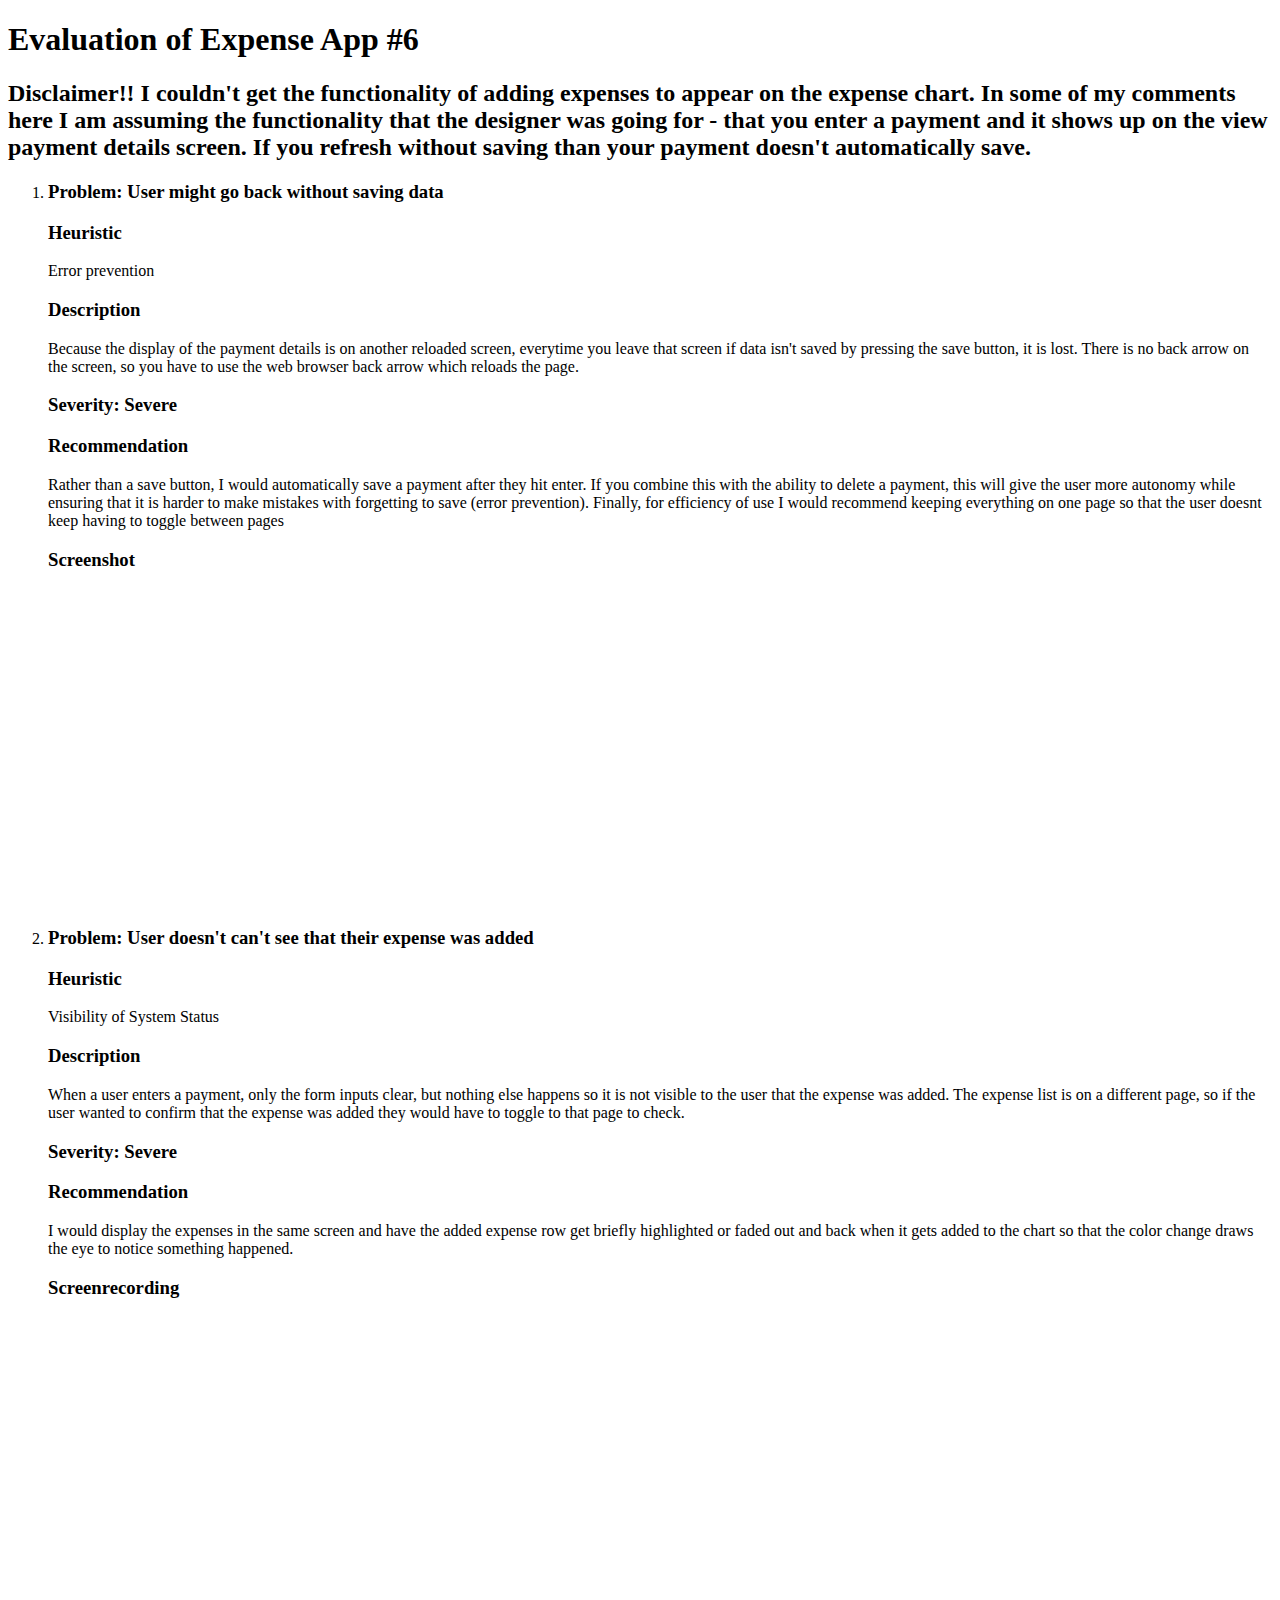
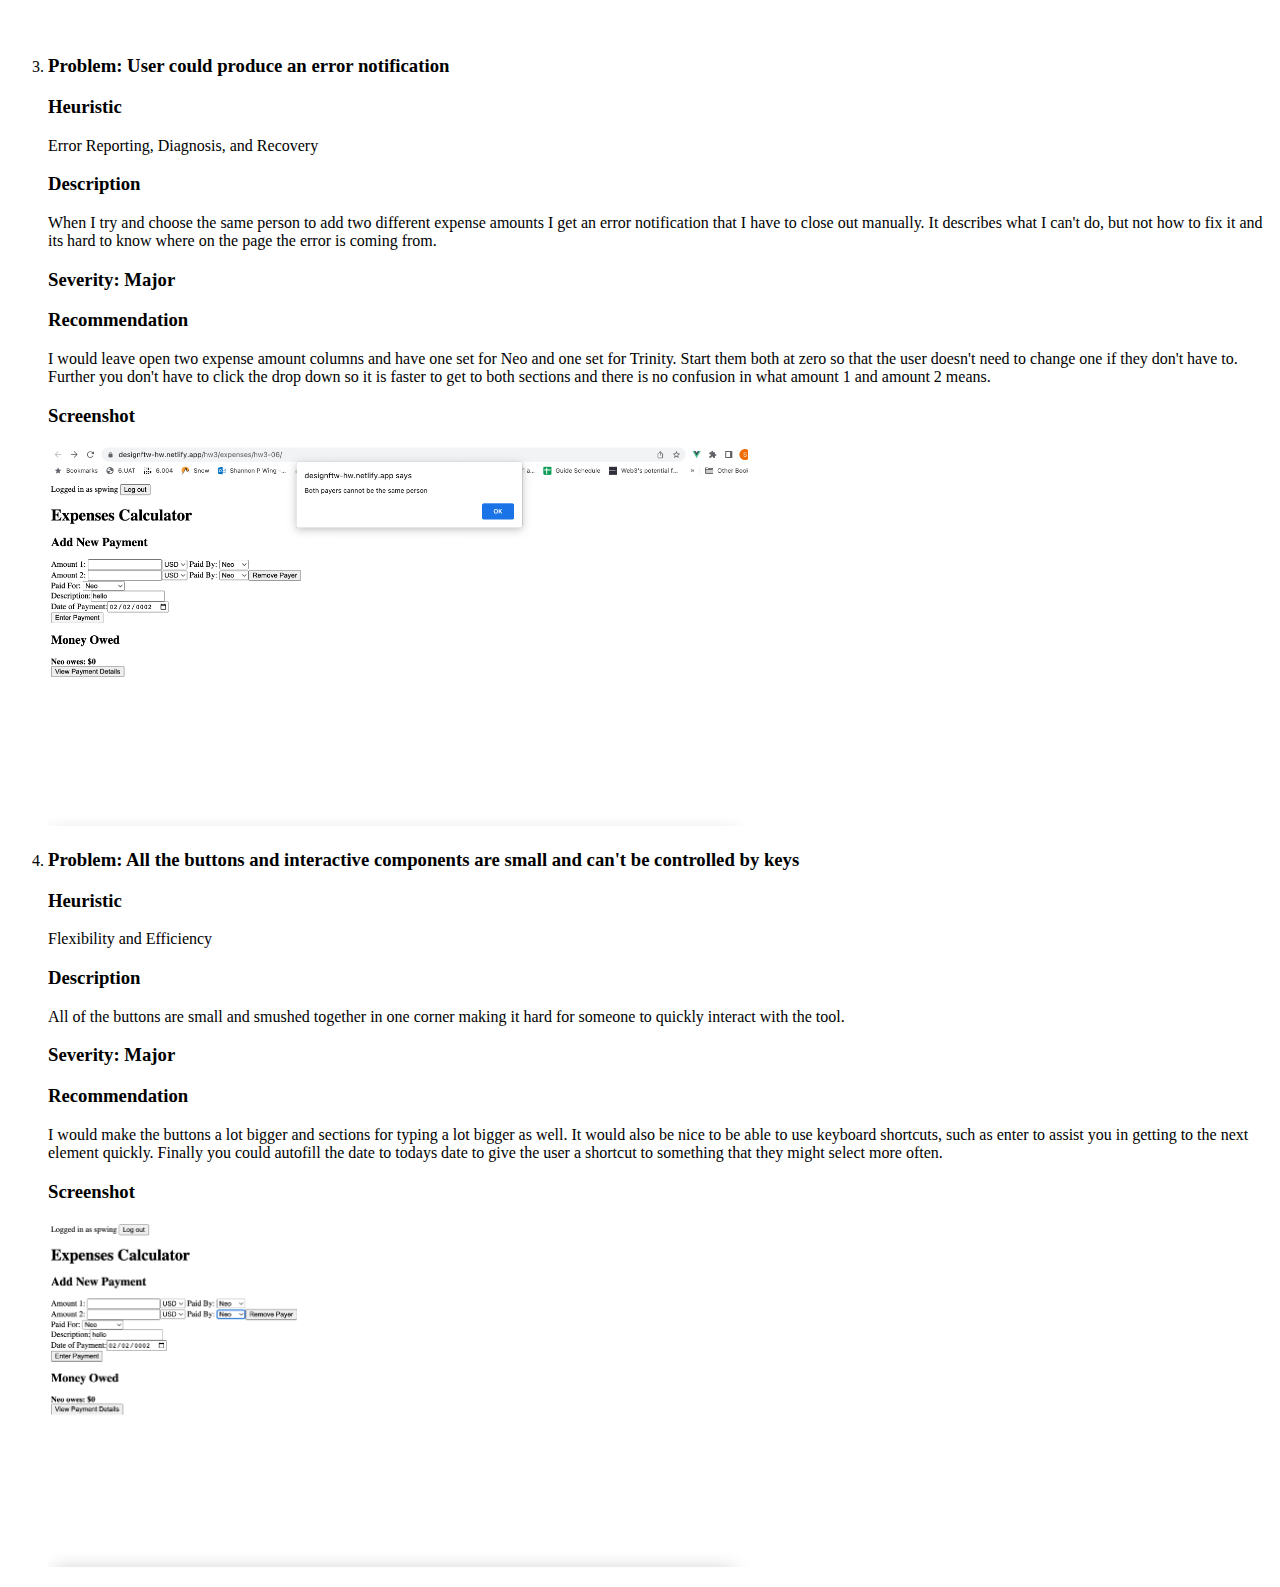
<file: expenses-evaluation/index.html>
<!DOCTYPE html>
<html lang="en">
<head>
	<meta charset="UTF-8">
	<title>Edit this to set page title</title>
	<link rel="stylesheet" href="style.css">
</head>
<body>
	<h1> Evaluation of Expense App #6</h1>
	<h2> Disclaimer!! I couldn't get the functionality
		of adding expenses to appear on the expense chart. In some of my 
		comments here I am assuming the functionality that the designer 
		was going for - that you enter a payment and it shows up on the 
		view payment details screen. If you refresh without saving than your 
		payment doesn't automatically save.
	</h2>
	<ol>
		<li>
			<h3>Problem: User might go back without saving data</h3>
			<h3>Heuristic</h3>
			<p> Error prevention</p>
			<h3>Description</h3>
			<p>
				Because the display of the payment details is on another reloaded 
				screen, everytime you leave that screen if data isn't saved by 
				pressing the save button, it is lost. There is no back arrow on the 
				screen, so you have to use the web browser back arrow which reloads 
				the page.
			</p>
			<h3>Severity: Severe</h3>
			<h3>Recommendation</h3>
			<p>
				Rather than a save button, I would automatically save a payment after 
				they hit enter. 
				If you combine this with the ability to delete a payment, this will 
				give the user more autonomy while ensuring that it is harder to make 
				mistakes with forgetting to save (error prevention). Finally, for 
				efficiency of use I would recommend keeping everything on one page 
				so that the user doesnt keep having to toggle between pages
			</p>
			<h3>Screenshot</h3>
			<iframe width="560" height="315" 
			src="https://youtube.com/embed/XuFpE_EmwbA" frameborder="0" allowfullscreen></iframe>
		</li>
		<li>
			<h3>Problem: User doesn't can't see that their expense was added</h3>
			<h3>Heuristic</h3>
			<p>Visibility of System Status</p>
			<h3>Description</h3>
			<p> 
				When a user enters a payment, only the form inputs clear, but 
				nothing else happens so it is not visible to the user that 
				the expense was added. The expense list is on a different page, so 
				if the user wanted to confirm that the expense was added they would 
				have to toggle to that page to check.
			</p>
			<h3>Severity: Severe</h3>
			<h3>Recommendation</h3>
			<p>
				I would display the expenses in the same screen and have the added 
				expense row get briefly highlighted or faded out and back when it gets 
				added to the chart so that the color change draws the eye to notice something 
				happened.
			</p>
			<h3>Screenrecording</h3>
			<iframe width="560" height="315" 
			src="https://youtube.com/embed/Eaj0Ks7bajk" frameborder="0" allowfullscreen></iframe>
		</li>
		<li>
			<h3>Problem: User could produce an error notification</h3>
			<h3>Heuristic </h3>
			<p>
				Error Reporting, Diagnosis, and Recovery 
			</p>
			<h3>Description</h3>
			<p>
				When I try and choose the same person to add two different expense 
				amounts I get an error notification that I have to close out manually. It
				describes what I can't do, but not how to fix it and its hard to know 
				where on the page the error is coming from. 
			</p>
			<h3>Severity: Major</h3>
			<h3>Recommendation</h3>
			<p>
				I would leave open two expense amount columns and have one set for Neo
				and one set for Trinity. Start them both at zero so that the user 
				doesn't need to change one if they don't have to. Further you don't have 
				to click the drop down so it is faster to get to both sections and there 
				is no confusion in what amount 1 and amount 2 means.
			</p>
			<h3>Screenshot</h3>
			<img width="700" src="images/error.png">

		</li>
		<li>
			<h3>Problem: All the buttons and interactive components 
				are small and can't be controlled by keys
			</h3>
			<h3>Heuristic</h3>
			<p>Flexibility and Efficiency</p>
			<h3>Description</h3>
			<p>
				All of the buttons are small and smushed together in one corner making it 
				hard for someone to quickly interact with the tool. 
			</p>
			<h3>Severity: Major</h3>
			<h3>Recommendation</h3>
			<p> I would make the buttons a lot bigger and sections for typing a lot bigger 
				as well. It would also be nice to be able to use keyboard shortcuts, such as 
				enter to assist you in getting to the next element quickly. Finally you 
				could autofill the date to todays date to give the user a shortcut to 
				something that they might select more often.
			</p>
			<h3>Screenshot</h3>
			<img width="700" src="images/small.png">
		</li>
		
		
	</ol>
	
</body>
</html>
</file>
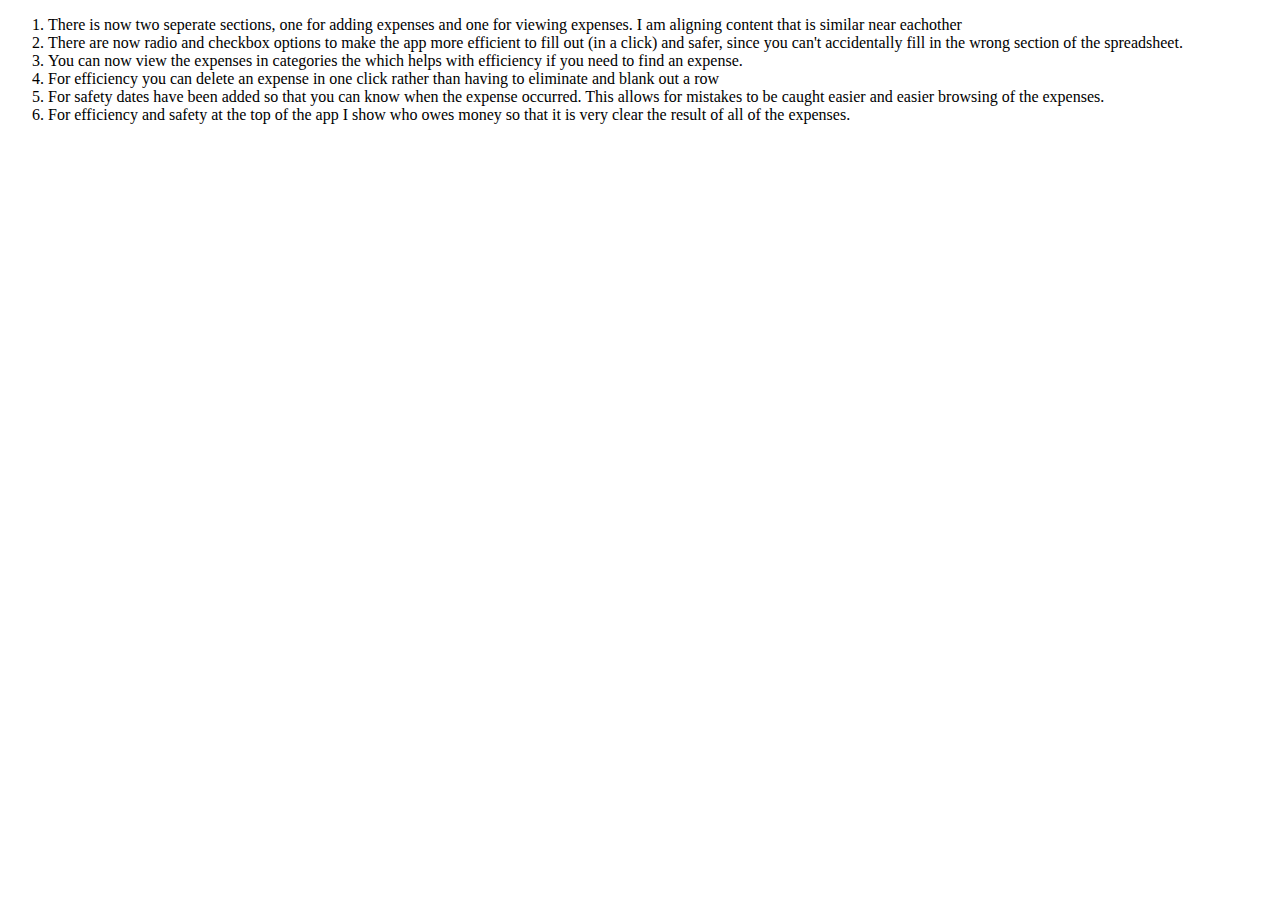
<file: expenses/writeup.html>
<!DOCTYPE html>
<html lang="en">
<head>
	<meta charset="UTF-8">
	<meta name="viewport" content="width=device-width, initial-scale=1.0">
	<title>Differences between spreadsheet-like app and newer app</title>
</head>
<body>
	<ol>
		<li>There is now two seperate sections, one for adding expenses and one for 
			viewing expenses. I am aligning content that is similar near eachother
		</li>
		<li>
			There are now radio and checkbox options to make the app more efficient to 
			fill out (in a click) and safer, since you can't accidentally fill in the 
			wrong section of the spreadsheet.
		</li>
		<li>
			You can now view the expenses in categories the which helps with efficiency
			if you need to find an expense.
		</li>
		<li>
			For efficiency you can delete an expense in one click rather than having to 
			eliminate and blank out a row
		</li>
		<li>
			For safety dates have been added so that you can know when the expense
			occurred. This allows for mistakes to be caught easier and easier browsing
			of the expenses. 
		</li>
		<li>
			For efficiency and safety at the top of the app I show who owes money so that it is 
			very clear the result of all of the expenses.
		</li>
	</ol>

</body>
</html>
</file>
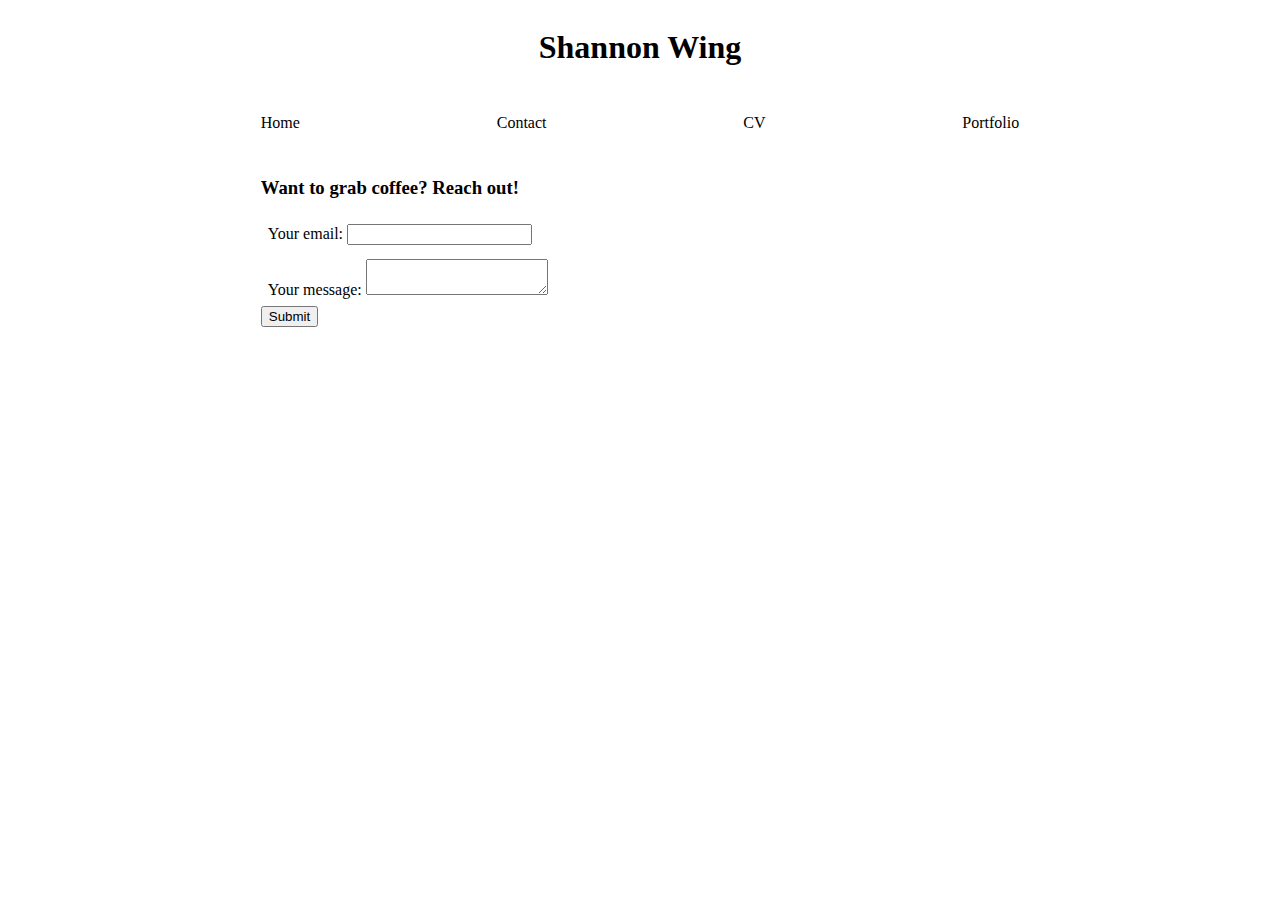
<file: homepage/contact.html>
<!DOCTYPE html>
<html lang="en">
<head>
	<link rel="stylesheet" href="style.css">
	<meta charset="UTF-8">
	<title>Contact</title>
</head>
<body>
	<div class="title">
        <div class="nav-item">
            <a href="index.html"><h1>Shannon Wing</h1></a>
        </div>   
    </div>
	<div class="nav">
		<ul class="navbar">
			<li class="nav-item">
				<a href="index.html">Home</a>
			</li>
			<li class="nav-item">
			<a href="contact.html">Contact</a>
			</li>
			<li class="nav-item">
			<a href="cv.html">CV</a>
			</li>
			<li class="nav-item">
				<a href="portfolio.html">Portfolio</a>
			</li>
		</ul>
	</div>
	
	
    <section class="content" id="grabCofee"> 
		<h3> Want to grab coffee? Reach out! </h3>
		<form class="form"
		action="https://formspree.io/f/mwkjokra"
		method="POST"
		>
			<div class="enterContact">
				<div class ="enter">
					<label>
						Your email:
						<input type="email" name="email">
					</label>
				</div>
				<div class ="enter">
					<label>
						Your message:
						<textarea name="message"></textarea>
					</label>
				</div>
			</div>
			<button type="submit">Submit</button>
		</form>
	</section>
</body>
</html>
</file>
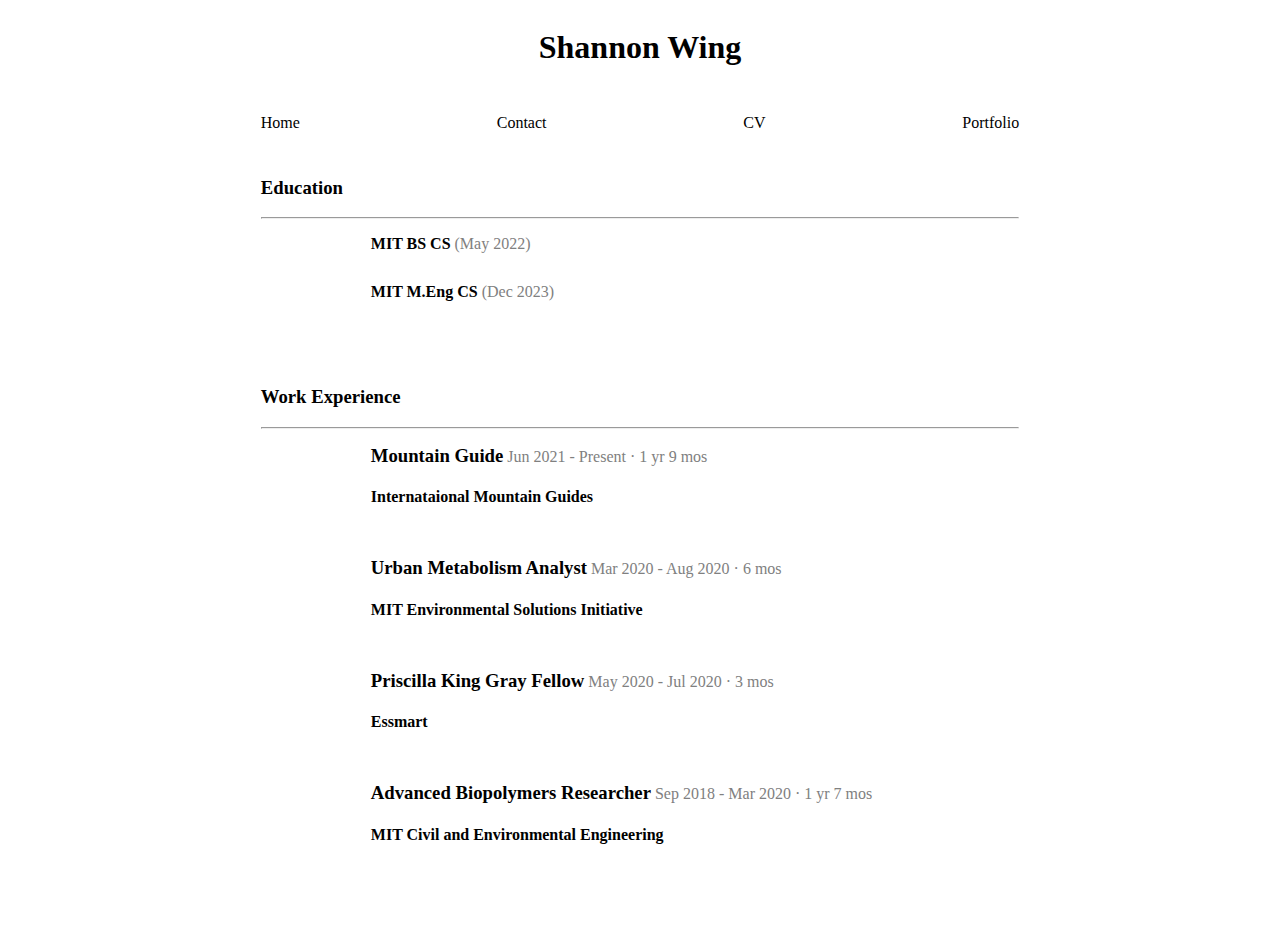
<file: homepage/cv.html>
<!DOCTYPE html>
<html lang="en">
<head>
	<link rel="stylesheet" href="style.css">
	<meta charset="UTF-8">
	<title>Work Experience</title>
</head>
<body>
	<div class="title">
        <div class="nav-item">
            <a href="index.html"><h1>Shannon Wing</h1></a>
        </div>   
    </div>
	<div class="nav">
		<ul class="navbar">
			<li class="nav-item">
				<a href="index.html">Home</a>
			</li>
			<li class="nav-item">
			<a href="contact.html">Contact</a>
			</li>
			<li class="nav-item">
			<a href="cv.html">CV</a>
			</li>
			<li class="nav-item">
				<a href="portfolio.html">Portfolio</a>
			</li>
		</ul>
	</div>
	<div class="content">
		<h3>Education</h3>
		<hr>
		<section class="section">
			<ol>
				<li class="workExperienceListItem">
					<h4 class="companyHeader"> MIT BS CS </h4> 
					<p class="cvDate">(May 2022)</p>
				</li>
				<li class="workExperienceListItem">
					<h4 class="companyHeader"> MIT M.Eng CS </h4> 
					<p class="cvDate">(Dec 2023)</p>
				</li>
			</ol>
		</section>
	    
		<h3>Work Experience</h3>
		<hr>
		<section class="section">
			<ol>
				<li class="workExperienceListItem">
					<h3 class="companyHeader">Mountain Guide</h3>
					<p class="cvDate">Jun 2021 - Present · 1 yr 9 mos</p>
					<h4>Internataional Mountain Guides</h4>
				</li>
				<li class="workExperienceListItem">
					<h3 class="companyHeader">Urban Metabolism Analyst</h3>
					<p class="cvDate">Mar 2020 - Aug 2020 · 6 mos</p>
					<h4>MIT Environmental Solutions Initiative</h4>
				</li>
				<li class="workExperienceListItem">
					<h3 class="companyHeader">Priscilla King Gray Fellow</h3>
					<p class="cvDate">May 2020 - Jul 2020 · 3 mos</p>
					<h4>Essmart</h4>
				</li>
				<li class="workExperienceListItem">
					<h3 class="companyHeader">Advanced Biopolymers Researcher</h3>
					<p class="cvDate">Sep 2018 - Mar 2020 · 1 yr 7 mos</p>
					<h4>MIT Civil and Environmental Engineering</h4>
				</li>
			</ol>
		</section>
	</div>
</body>
</html>
</file>
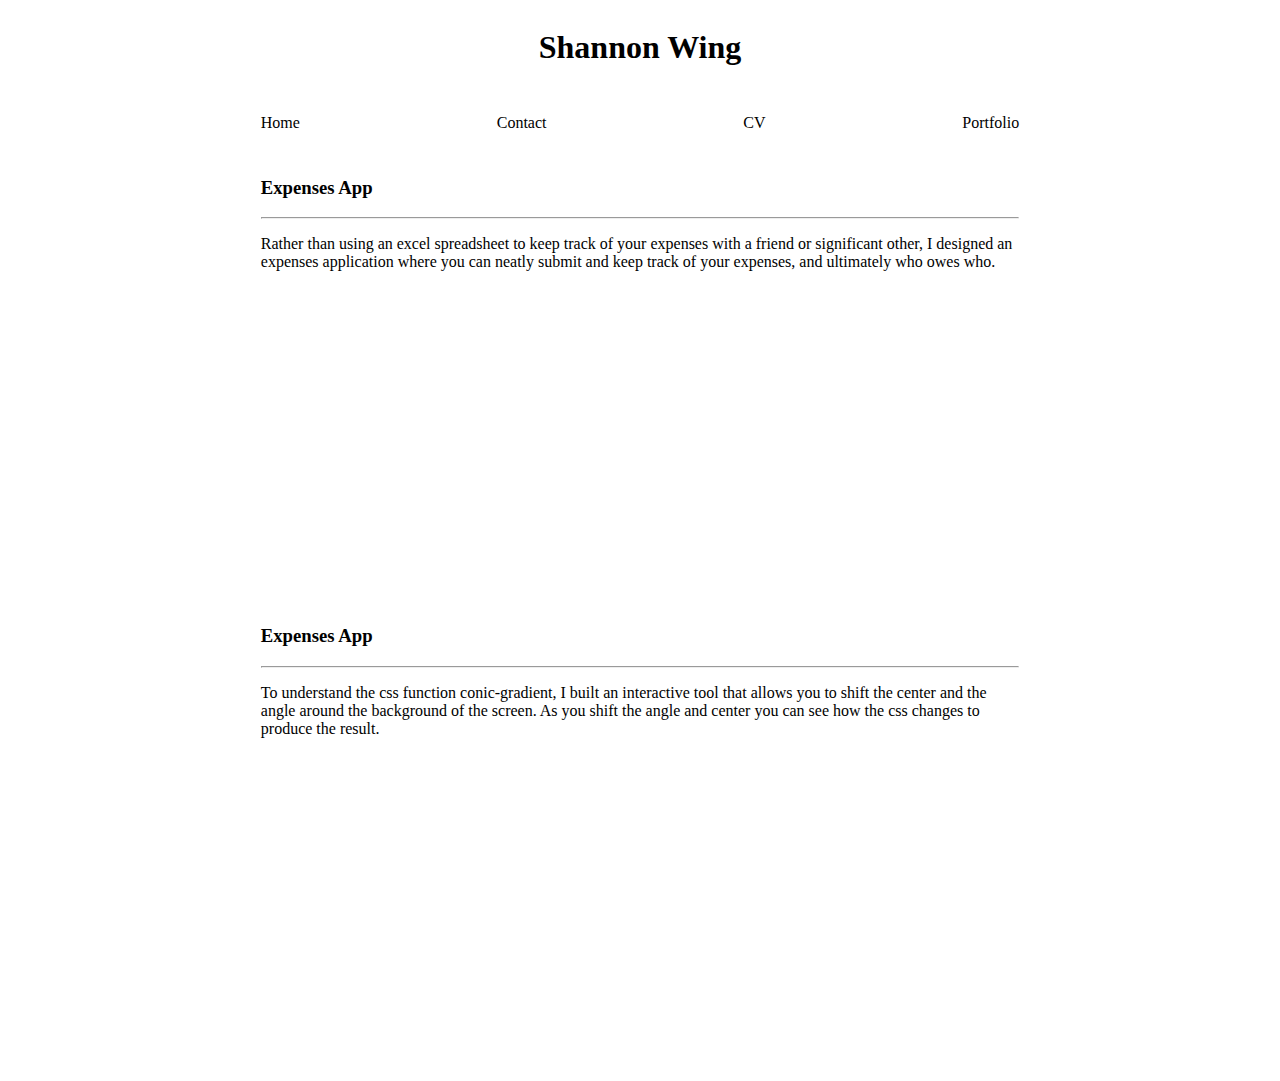
<file: homepage/portfolio.html>
<!DOCTYPE html>
<html lang="en">
<head>
    <link rel="stylesheet" href="style.css">
	<meta charset="UTF-8">
	<title>Work Experience</title>
</head>
<body>
    <div class="title">
        <div class="nav-item">
            <a href="index.html"><h1>Shannon Wing</h1></a>
        </div>   
    </div>
    <div class="nav">
        <ul class="navbar">
            <li class="nav-item">
                <a href="index.html">Home</a>
            </li>
            <li class="nav-item">
            <a href="contact.html">Contact</a>
            </li>
            <li class="nav-item">
            <a href="cv.html">CV</a>
            </li>
            <li class="nav-item">
                <a href="portfolio.html">Portfolio</a>
            </li>
        </ul>
    </div>
    <div class="gridContent">
        <div class="full">
            <h3>Expenses App</h3>
            <hr>
            <p>Rather than using an excel spreadsheet to keep track of your 
                expenses with a friend or significant other, I designed an expenses 
                application where you can neatly submit and keep track of your 
                expenses, and ultimately who owes who.
            </p>
            <iframe width="560" height="315" 
                src="https://youtube.com/embed/s1cWfxYsAqE" frameborder="0" allowfullscreen></iframe>

            
            

        </div>
        <div class="full2">
            <h3>Expenses App</h3>
            <hr>
            <p>To understand the css function conic-gradient, I built an interactive 
                tool that allows you to shift the center and the angle around the background
                of the screen. As you shift the angle and center you can see how the css 
                changes to produce the result. 
            </p>

            <iframe width="560" height="315" 
                src="https://youtube.com/embed/ZcIaXN-NslM" frameborder="0" allowfullscreen></iframe>
        </div>
	</div>
</body>
</html>
</file>
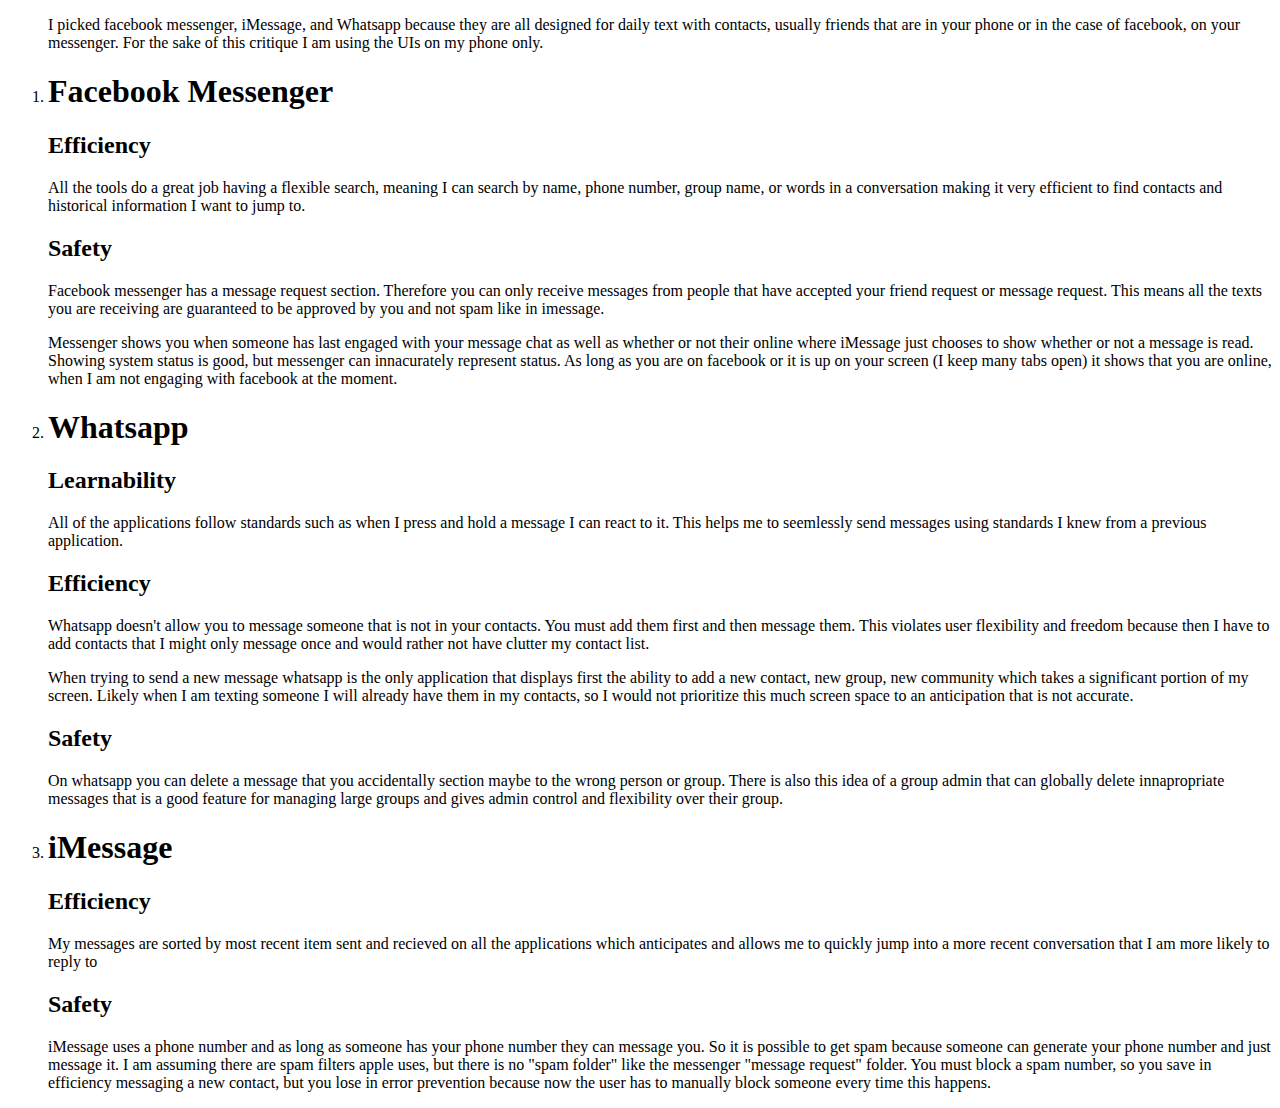
<file: im-critique/writeup.html>
<!DOCTYPE html>
<html lang="en">
<head>
	<meta charset="UTF-8">
	<title>Edit this to set page title</title>
	<link rel="stylesheet" href="style.css">
</head>
<body>
	<ol>
		<p> I picked facebook messenger, iMessage, and Whatsapp
			because they are all designed for daily text with contacts, 
			usually friends that are in your phone or in the case of 
			facebook, on your messenger. For the sake of this critique I am
			using the UIs on my phone only. 
		</p>
		<li>
			<h1> Facebook Messenger</h1>
			<h2> Efficiency</h2>
			<p> All the tools do a great job having a flexible 
				search, meaning I can search by name, phone number,
				group name, or words in a conversation making it very 
				efficient to find contacts and historical information I 
				want to jump to.
			</p>
			<h2> Safety</h2>
			<p> Facebook messenger has a message request section. Therefore 
				you can only receive messages from people that have accepted 
				your friend request or message request. This means all the 
				texts you are receiving are guaranteed to be approved by you 
				and not spam like in imessage.
			</p>
			<p> Messenger shows you when someone has last engaged with your 
				message chat as well as whether or not their online where iMessage 
				just chooses to show whether or not a message is read. Showing 
				system status is good, but messenger can innacurately represent status. 
				As long as you are on facebook or it is up on your screen (I keep many tabs
				open) it shows that you are online, when I am not engaging with facebook 
				at the moment.
			</p>
		</li>
		<li>
			<h1> Whatsapp</h1>
			<h2> Learnability</h2>
			<p> All of the applications follow standards such as when I 
				press and hold a message I can react to it. This helps
				me to seemlessly send messages using standards I knew from 
				a previous application.
			</p>
			<h2> Efficiency</h2>
			<p> Whatsapp doesn't allow you to message someone that is not 
				in your contacts. You must add them first and then message
				them. This violates user flexibility and freedom because 
				then I have to add contacts that I might only message once
				and would rather not have clutter my contact list.
			</p>
			<p> When trying to send a new message whatsapp is the 
				only application that displays first the ability to 
				add a new contact, new group, new community which takes a 
				significant portion of my screen. Likely when I am 
				texting someone I will already have them in my contacts, so 
				I would not prioritize this much screen space to an 
				anticipation that is not accurate. 
			</p>
			<h2> Safety</h2>
			<p> On whatsapp you can delete a message that you accidentally 
				section maybe to the wrong person or group. There is also this idea
				of a group admin that can globally delete innapropriate messages
				that is a good feature for managing large groups and gives admin 
				control and flexibility over their group.
			</p>
		</li>
		<li>
			<h1> iMessage</h1>
			<h2> Efficiency</h2>
			<p> My messages are sorted by most recent item sent and 
				recieved on all the applications which anticipates and 
				allows me to quickly jump into a more recent conversation 
				that I am more likely to reply to
			</p>
			<h2> Safety</h2>
			<p> iMessage uses a phone number and as long as someone
				has your phone number they can message you. So it is 
				possible to get spam because someone can generate your 
				phone number and just message it. I am assuming there are 
				spam filters apple uses, but there is no "spam folder" like 
				the messenger "message request" folder. You must block 
				a spam number, so you save in efficiency messaging a new contact, but 
				you lose in error prevention because now the user has to manually
				block someone every time this happens. 
			</p>
		</li>
	</ol>
</body>
</html>
</file>
<file: expenses-evaluation/style.css>
/* add some css to make writeup prettier */
</file>
<file: homepage/style.css>
/* your css here */
ol {
    list-style-type: none
}
ul {
    list-style-type: none;
    margin: 0;
    padding: 0;
    display: flex;
    flex-direction: row;
    align-items: center;
    justify-content: space-between;
    height: 100%;
    padding-left: 20%;
    padding-right: 20%;
  }
.companyHeader {
    display: inline;
}
.nav {
    height: 70px;
    width: 100%;
    border-color: gray;
    border-width: 4px;
}

  li a:hover, h1:hover {
    color:gray;
  }

  a, a:link { 
    text-decoration: none; 
    color: black;
}
    a:visited {
        border-color: black;

    }

  .body {
    display: flex;
    justify-content:flex-start;
    flex-direction: row;
    align-items: stretch;
    margin: 0;
    padding: 0;
    width: 100%;
  }

.title {
    display: flex;
    justify-content:center;
    flex-direction: column;
    align-items: center;
}

.section {
    padding-left: 70px;
    padding-bottom: 20px;
}

.enterContact {
    display: flex;
    flex-direction: column;
    justify-content: flex-start;

}

.enter {
    padding: 7px;
}

.CV {
    border: 20px solid #00A4BD;
}

.headerParagraph{
    text-align: center;
    grid-column: 2 / 2;
    grid-row: 1;
}

.date {
    text-align: center;
    color: gray;
}

.cvDate {
    color: gray;
    display: inline;
}

.content, .gridContent {
    padding-left: 20%;
    padding-right: 20%;
}
.gridContent {
    display: grid;
    grid-template-columns: repeat(1, 1fr);
}
.full {
    grid-column: 1;
    grid-row: 1;
}
.full2 {
    grid-column: 1;
    grid-row: 2;

}

.shannonHeader {
    display: grid;
    grid-template-columns: repeat(2, 1fr);

}
.workExperienceListItem {
    padding-bottom: 30px;
}

.img {
    grid-column: 1 / 2;
    grid-row: 1;
}
</file>
<file: im-critique/style.css>
/* add some css to make writeup prettier */
</file>
